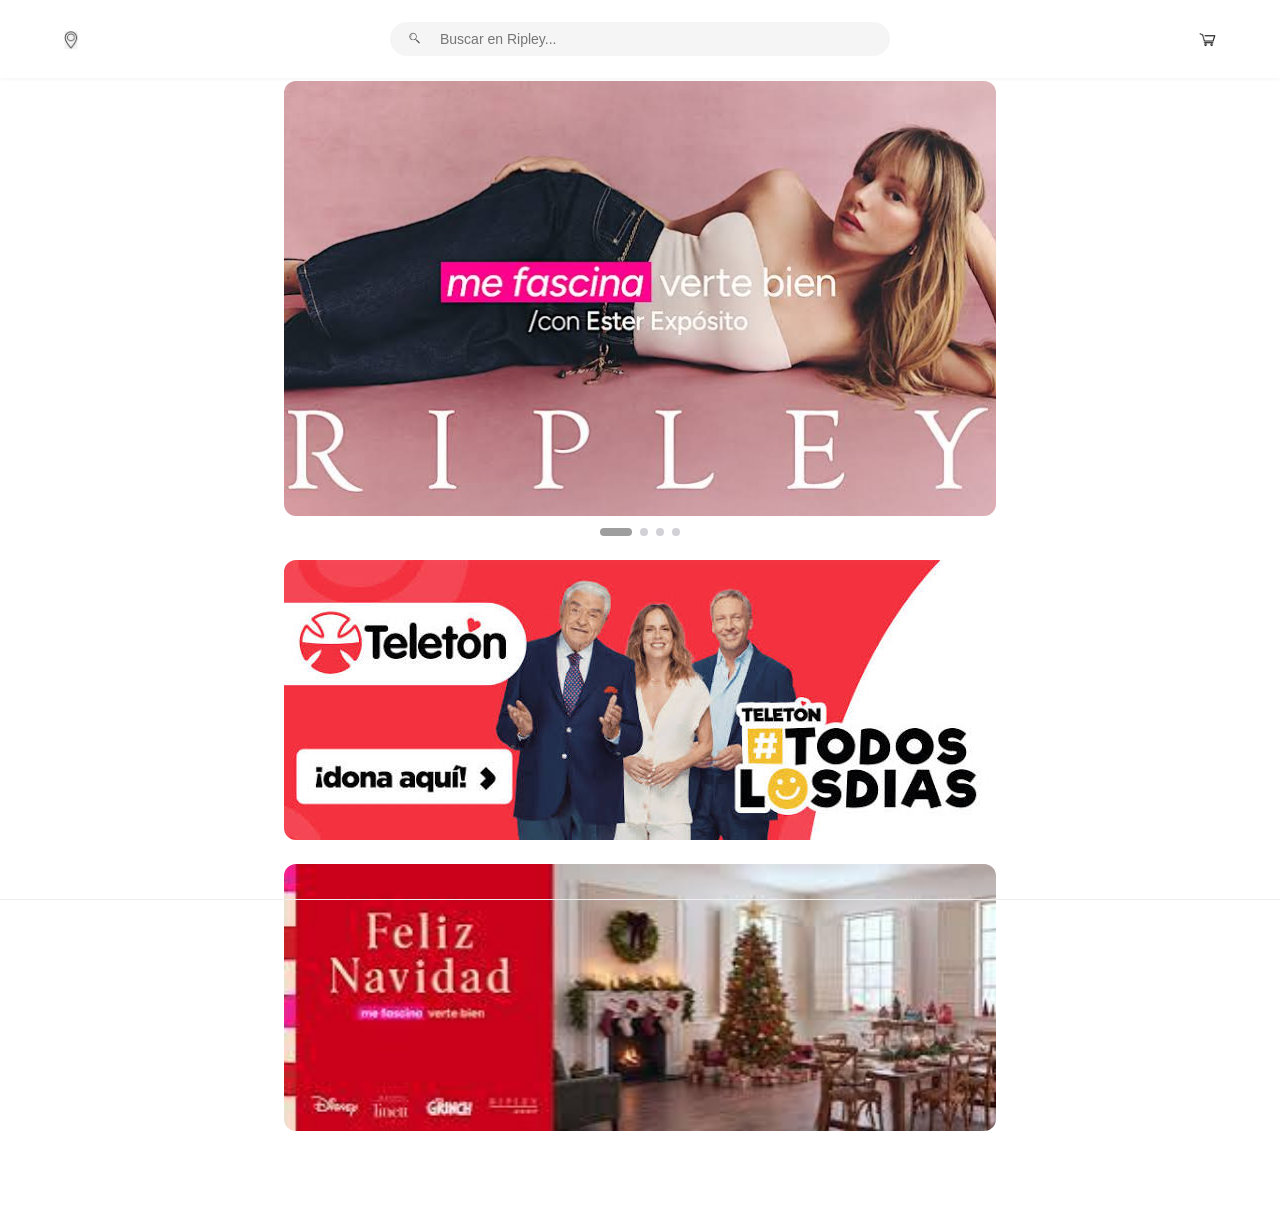
<file: index.html>
<!DOCTYPE html>
<html lang="es">
<head>
    <meta charset="UTF-8">
    <meta name="viewport" content="width=device-width, initial-scale=1.0">
    <link rel="stylesheet" href="static/css/style.css">
    <title>Home - Ripley</title>
</head>
<body>

    <!-- Encabezado superior -->
    <header>
        <nav class="navegacion-superior">
            <!-- Botón / Icono de ubicación -->
            <button type="button" aria-label="Ubicación">
                <img src="static/images/ubicacion ripley.png" alt="Ubicación">
            </button>

            <!-- Barra de búsqueda -->
            <div class="barra-busqueda">
                <img src="static/images/lupa ripley.png" alt="Buscar">
                <input type="search" placeholder="Buscar en Ripley...">
            </div>

            <!-- Carrito de compras -->
            <button type="button" aria-label="Carrito">
                <img src="static/images/carrito ripley.png" alt="Carrito">
            </button>
        </nav>
    </header>

    <!-- Contenido principal -->
    <main>
        <!-- Banner 1: Carrusel principal -->
        <section class="carrusel-principal">
            <img src="static/images/me fasina ripley.jpg" alt="Me fascina verte bien con Ester Expósito">
            <!-- Puntos de navegación del carrusel (4 en total) -->
            <div class="puntos-carrusel">
                <span class="punto activo"></span>
                <span class="punto"></span>
                <span class="punto"></span>
                <span class="punto"></span>
            </div>
        </section>

        <!-- Banner 2: Teletón -->
        <section class="banner-promocional">
            <a href="#">
                <img src="static/images/teleton ripley.jpg" alt="Teletón #TodosLosDias - ¡Dona aquí!">
            </a>
        </section>

        <!-- Banner 3: Navidad -->
        <section class="banner-promocional">
            <a href="#">
                <img src="static/images/feliz navidad ripley.jpg" alt="Feliz Navidad - Me fascina verte bien">
            </a>
        </section>
    </main>

    <!-- Menú de navegación inferior fijo -->
<footer>
    <nav class="navegacion-inferior">
        <ul>
            <li>
                <a href="index.html">
                    <img src="static/images/casa ripley.png" alt="Inicio">
                    <span>Inicio</span>
                </a>
            </li>
            <li>
                <a href="pages/menu.html">
                    <img src="static/images/menu ripley.png" alt="Menu">
                    <span>Menú</span>
                </a>
            </li>
            <li>
                <a href="pages/user.html">
                    <img src="static/images/cuenta ripley.png" alt="Cuenta">
                    <span>Mi Cuenta</span>
                </a>
            </li>
            <li>
                <a href="pages/cupones.html">
                    <img src="static/images/descuento ripley.png" alt="Cupones">
                    <span>Cupones</span>
                </a>
            </li>
        </ul>
    </nav>
</footer>

</body>
</html>
</file>
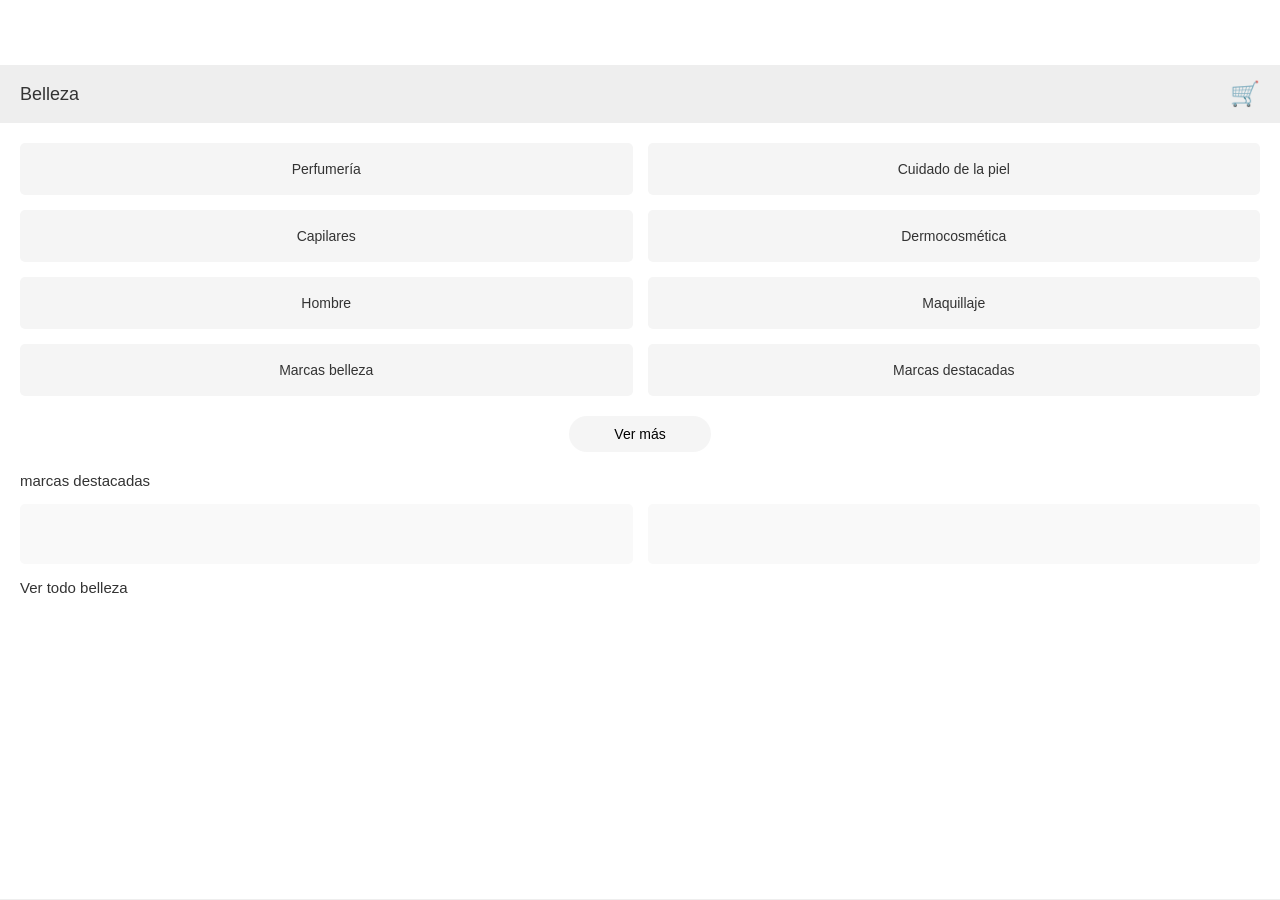
<file: pages/belleza.html>
<!DOCTYPE html>
<html lang="es">

<head>
    <meta charset="UTF-8">
    <link rel="stylesheet" href="/static/css/style.css">
    <title>Belleza</title>
</head>

<body>

    <div class="contenedor">

        <!-- Encabezado corregido -->
        <div class="encabezado">
            <span class="atras">
            </span>
                    <h2>Belleza</h2>
                    <span class="carrito">🛒</span>
        </div>

        <!-- Contenido principal -->
        <div class="contenido">

            <!-- Categorías -->
            <div class="fila">
                <div class="caja-categoria">Perfumería</div>
                <div class="caja-categoria">Cuidado de la piel</div>
            </div>

            <div class="fila">
                <div class="caja-categoria">Capilares</div>
                <div class="caja-categoria">Dermocosmética</div>
            </div>

            <div class="fila">
                <div class="caja-categoria">Hombre</div>
                <div class="caja-categoria">Maquillaje</div>
            </div>

            <div class="fila">
                <div class="caja-categoria">Marcas belleza</div>
                <div class="caja-categoria">Marcas destacadas</div>
            </div>

            <!-- Botón Ver más -->
            <div class="contenedor-boton">
                <button class="btn-ver-mas">Ver más</button>
            </div>

            <!-- Marcas destacadas -->
            <p class="titulo-seccion">marcas destacadas</p>
            <div class="fila">
                <div class="caja-marca"></div>
                <div class="caja-marca"></div>
            </div>

            <!-- Texto inferior -->
            <p class="titulo-seccion">Ver todo belleza</p>

        </div>

        <footer>
        <nav class="navegacion-inferior">
            <ul>
                <li>
                    <a href="/index.html">
                        <img src="/static/images/casa ripley.png" alt="Inicio">
                        <span>Inicio</span>
                    </a>
                </li>
                <li>
                    <a href="menu.html">
                        <img src="/static/images/menu ripley.png" alt="Menu">
                        <span>Menú</span>
                    </a>
                </li>
                <li>
                    <a href="user.html">
                        <img src="/static/images/cuenta ripley.png" alt="Cuenta">
                        <span>Mi Cuenta</span>
                    </a>
                </li>
                <li>
                    <a href="cupones.html">
                        <img src="/static/images/descuento ripley.png" alt="Cupones">
                        <span>Cupones</span>
                    </a>
                </li>
            </ul>
        </nav>
    </footer>

</body>

</html>
</file>
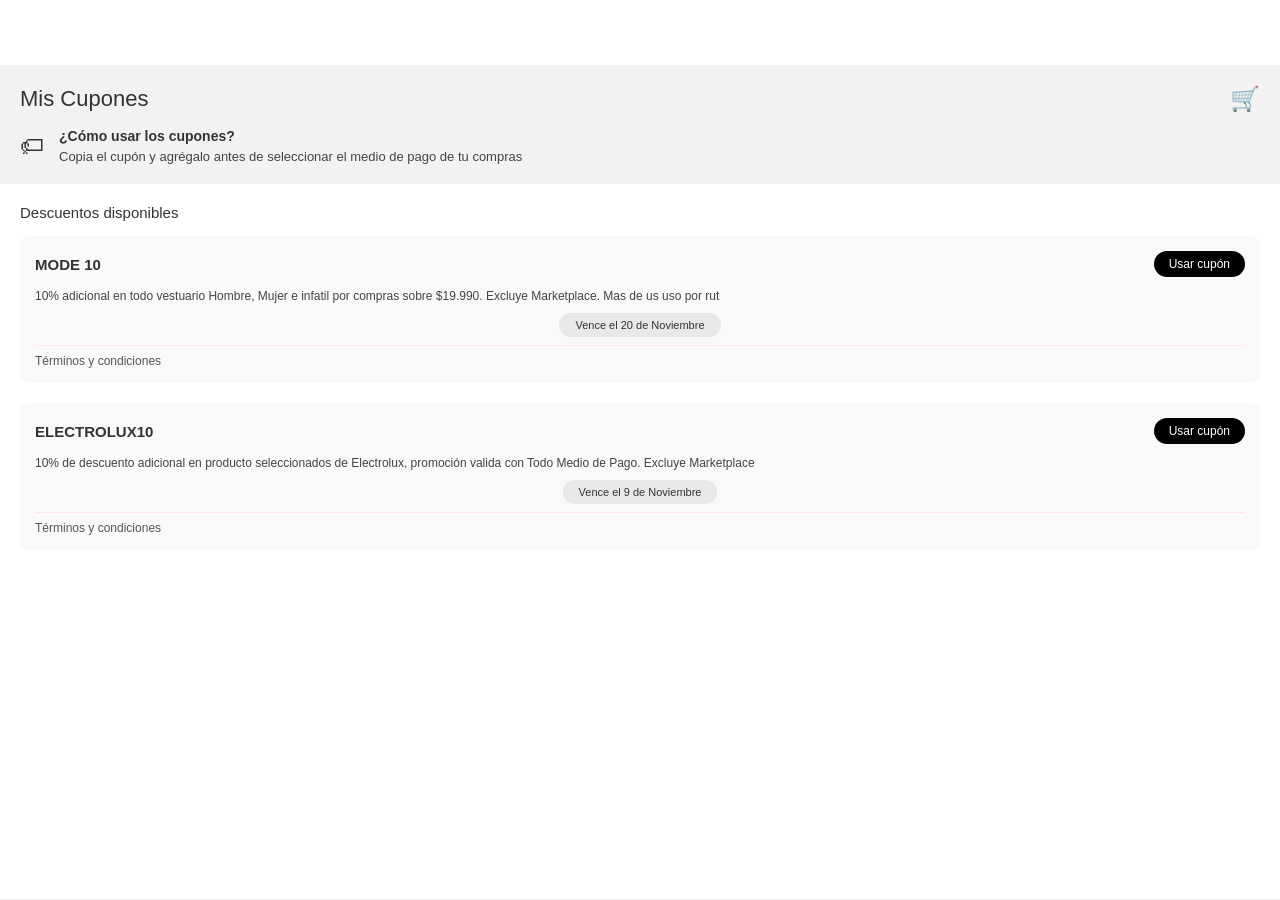
<file: pages/cupones.html>
<!DOCTYPE html>
<html lang="es">

<head>
    <meta charset="UTF-8">
    <link rel="stylesheet" href="/static/css/style.css">
    <title>Mis Cupones</title>
</head>

<body>

    <div class="contenedor">

        <!-- Encabezado y explicación -->
        <div class="caja-encabezado">
            <div class="header-titulo">
                <h2>Mis Cupones</h2>
                <span class="carrito">🛒</span>
            </div>

            <div class="info-cupones">
                <span class="icono-cupon">🏷</span>
                <div class="texto-info">
                    <p class="pregunta">¿Cómo usar los cupones?</p>
                    <p class="explicacion">Copia el cupón y agrégalo antes de seleccionar el medio de pago de tu compras
                    </p>
                </div>
            </div>
        </div>

        <!-- Contenido principal -->
        <div class="contenido">
            <h3 class="titulo-seccion">Descuentos disponibles</h3>

            <!-- Cupon 1 -->
            <div class="tarjeta-cupon">
                <div class="fila-superior">
                    <span class="codigo-cupon">MODE 10</span>
                    <button class="btn-usar">Usar cupón</button>
                </div>
                <p class="descripcion">
                    10% adicional en todo vestuario Hombre, Mujer e infatil por compras sobre $19.990. Excluye
                    Marketplace. Mas de us uso por rut
                </p>
                <div class="contenedor-vencimiento">
                    <span class="vencimiento">Vence el 20 de Noviembre</span>
                </div>
                <hr class="separador-tarjeta">
                <p class="terminos">Términos y condiciones</p>
            </div>

            <!-- Cupon 2 -->
            <div class="tarjeta-cupon">
                <div class="fila-superior">
                    <span class="codigo-cupon">ELECTROLUX10</span>
                    <button class="btn-usar">Usar cupón</button>
                </div>
                <p class="descripcion">
                    10% de descuento adicional en producto seleccionados de Electrolux, promoción valida con Todo Medio
                    de Pago. Excluye Marketplace
                </p>
                <div class="contenedor-vencimiento">
                    <span class="vencimiento">Vence el 9 de Noviembre</span>
                </div>
                <hr class="separador-tarjeta">
                <p class="terminos">Términos y condiciones</p>
            </div>
        </div>

        <!-- Menú inferior de navegación -->
    <footer>
        <nav class="navegacion-inferior">
            <ul>
                <li>
                    <a href="/index.html">
                        <img src="/static/images/casa ripley.png" alt="Inicio">
                        <span>Inicio</span>
                    </a>
                </li>
                <li>
                    <a href="menu.html">
                        <img src="/static/images/menu ripley.png" alt="Menu">
                        <span>Menú</span>
                    </a>
                </li>
                <li>
                    <a href="user.html">
                        <img src="/static/images/cuenta ripley.png" alt="Cuenta">
                        <span>Mi Cuenta</span>
                    </a>
                </li>
                <li>
                    <a href="cupones.html">
                        <img src="/static/images/descuento ripley.png" alt="Cupones">
                        <span>Cupones</span>
                    </a>
                </li>
            </ul>
        </nav>
    </footer>

</body>

</html>
</file>
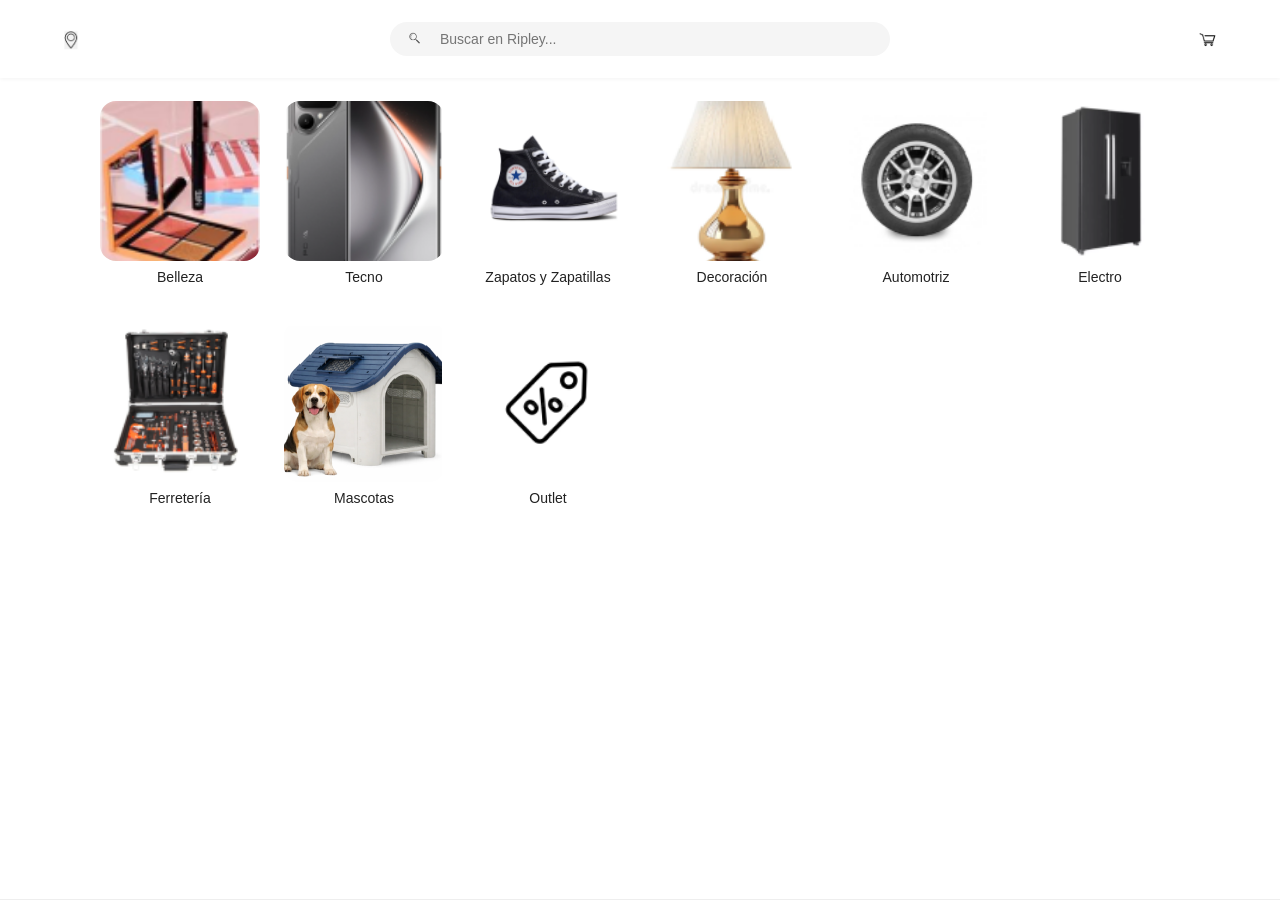
<file: pages/menu.html>
<!DOCTYPE html>
<html lang="es">

<head>
    <meta charset="UTF-8">
    <meta name="viewport" content="width=device-width, initial-scale=1.0">
    <link rel="stylesheet" href="/static/css/style.css">
    <title>Menú de Categorías - Ripley</title>
</head>

<body>
    <!-- Encabezado superior -->
    <header>
        <nav class="navegacion-superior">
            <!-- Botón / Icono de ubicación -->
            <button type="button" aria-label="Ubicación">
                <img src="/static/images/ubicacion ripley.png" alt="Ubicación">
            </button>

            <!-- Barra de búsqueda -->
            <div class="barra-busqueda">
                <img src="/static/images/lupa ripley.png" alt="Buscar">
                <input type="search" placeholder="Buscar en Ripley...">
            </div>

            <!-- Carrito de compras -->
            <button type="button" aria-label="Carrito">
                <img src="/static/images/carrito ripley.png" alt="Carrito">
            </button>
        </nav>
    </header>

    <!-- Contenido principal: Grilla de categorías -->
    <main>
        <section class="contenedor-categorias">
            <!-- TARJETA 1 BELLEZA -->
            <article class="tarjeta-categoria">
                <a href="/static/pages/belleza.html">
                    <img src="/static/images/belleza ripley.png" alt="Belleza">
                    <p>Belleza</p>
                </a>
            </article>

            <!-- TARJETA 2 TECNO -->
            <article class="tarjeta-categoria">
                <a href="#">
                    <img src="/static/images/tecno ripley.png" alt="Tecno">
                    <p>Tecno</p>
                </a>
            </article>

            <!-- TARJETA 3 ZAPATOS Y ZAPATILLAS -->
            <article class="tarjeta-categoria">
                <a href="#">
                    <img src="/static/images/Zapato y zapatillas ripley.png" alt="Zapatos y Zapatillas">
                    <p>Zapatos y Zapatillas</p>
                </a>
            </article>

            <!-- TARJETA 4 DECORACION -->
            <article class="tarjeta-categoria">
                <a href="#">
                    <img src="/static/images/decoracion ripley.png" alt="Decoración">
                    <p>Decoración</p>
                </a>
            </article>

            <!-- TARJETA 5 AUTOMOTRIZ -->
            <article class="tarjeta-categoria">
                <a href="#">
                    <img src="/static/images/automotriz ripley.png" alt="Automotriz">
                    <p>Automotriz</p>
                </a>
            </article>

            <!-- TARJETA 6 ELECTRO -->
            <article class="tarjeta-categoria">
                <a href="#">
                    <img src="/static/images/electro ripley.png" alt="Electro">
                    <p>Electro</p>
                </a>
            </article>

            <!-- TARJETA 7 FERRETERIA -->
            <article class="tarjeta-categoria">
                <a href="#">
                    <img src="/static/images/ferreteria ripley.png" alt="Ferretería">
                    <p>Ferretería</p>
                </a>
            </article>

            <!-- TARJETA 8 MASCOTAS -->
            <article class="tarjeta-categoria">
                <a href="#">
                    <img src="/static/images/mascota ripley.png" alt="Mascotas">
                    <p>Mascotas</p>
                </a>
            </article>

            <!-- TARJETA 9 OUTLET -->
            <article class="tarjeta-categoria">
                <a href="#">
                    <img src="/static/images/outlet ripley.png" alt="Outlet">
                    <p>Outlet</p>
                </a>
            </article>
        </section>
    </main>

    <!-- Menú de navegación inferior -->
    <footer>
        <nav class="navegacion-inferior">
            <ul>
                <li>
                    <a href="/index.html">
                        <img src="/static/images/casa ripley.png" alt="Inicio">
                        <span>Inicio</span>
                    </a>
                </li>
                <li>
                    <a href="/static/pages/menu.html">
                        <img src="/static/images/menu ripley.png" alt="Menu">
                        <span>Menú</span>
                    </a>
                </li>
                <li>
                    <a href="user.html">
                        <img src="/static/images/cuenta ripley.png" alt="Cuenta">
                        <span>Mi Cuenta</span>
                    </a>
                </li>
                <li>
                    <a href="cupones.html">
                        <img src="/static/images/descuento ripley.png" alt="Cupones">
                        <span>Cupones</span>
                    </a>
                </li>
            </ul>
        </nav>
    </footer>
</body>

</html>
</file>
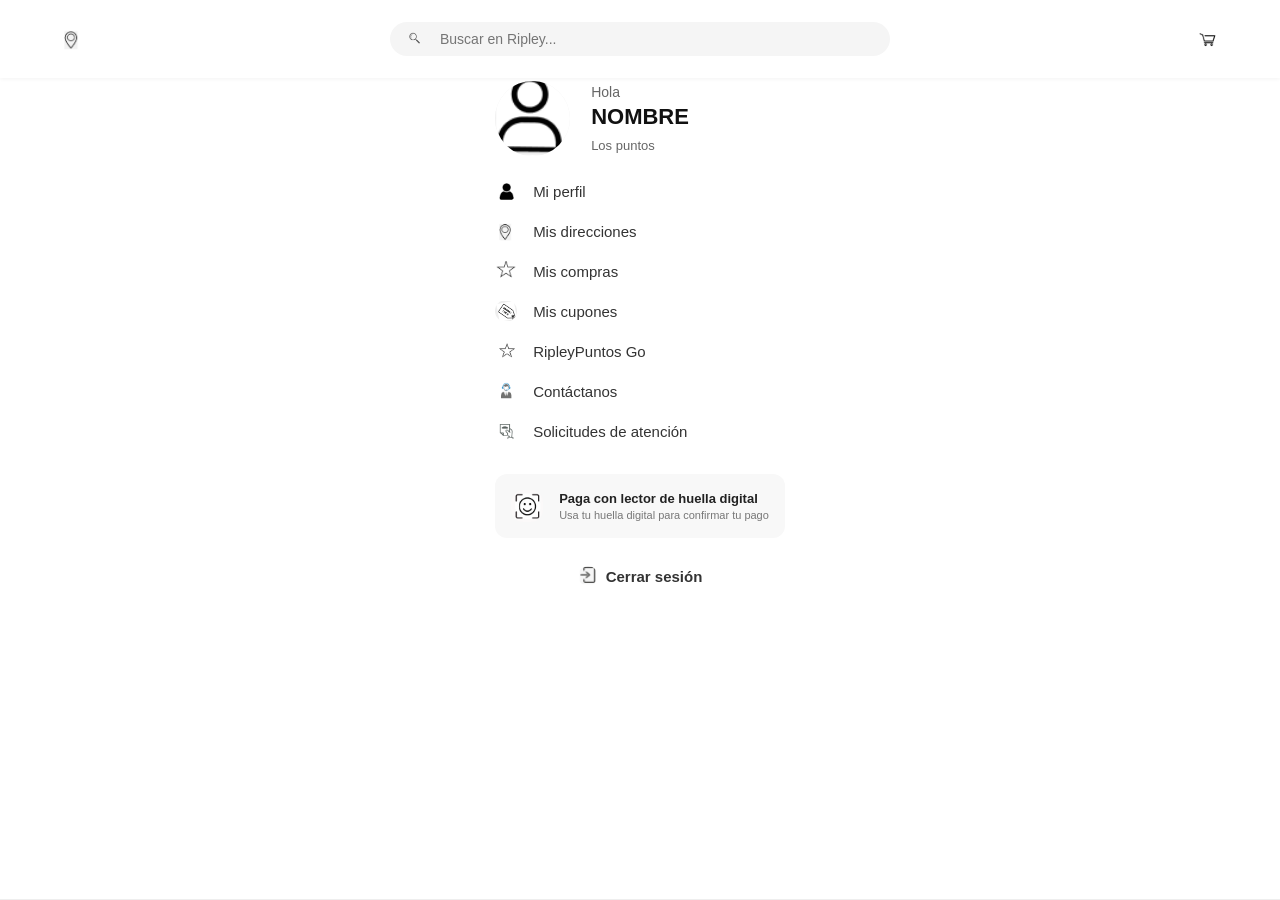
<file: pages/user.html>
<!DOCTYPE html>
<html lang="es">

<head>
    <meta charset="UTF-8">
    <meta name="viewport" content="width=device-width, initial-scale=1.0">
    <link rel="stylesheet" href="/static/css/style.css">
    <title>Mi Cuenta - Ripley</title>
</head>

<body>
    <!-- Encabezado superior -->
    <header>
        <nav class="navegacion-superior">
            <!-- Botón / Icono de ubicación -->
            <button type="button" aria-label="Ubicación">
                <img src="/static/images/ubicacion ripley.png" alt="Ubicación">
            </button>

            <!-- Barra de búsqueda -->
            <div class="barra-busqueda">
                <img src="/static/images/lupa ripley.png" alt="Buscar">
                <input type="search" placeholder="Buscar en Ripley...">
            </div>

            <!-- Carrito de compras -->
            <button type="button" aria-label="Carrito">
                <img src="/static/images/carrito ripley.png" alt="Carrito">
            </button>
        </nav>
    </header>

    <!-- Contenido principal -->
    <main>
        <!-- Sección de datos del usuario -->
        <section class="tarjeta-usuario">
            <div class="imagen-perfil">
                <img src="/static/images/cuenta ripley.png" alt="Foto de perfil">
            </div>
            <p>Hola</p>
            <h1>NOMBRE</h1>
            <p>Los puntos</p>
        </section>

        <!-- Opciones del menú de usuario -->
        <nav class="opciones-usuario">
            <ul>
                <li>
                    <a href="/perfil">
                        <img src="/static/images/personita user ripley.png" alt="Perfil">
                        <span>Mi perfil</span>
                    </a>
                </li>
                <li>
                    <a href="/direcciones">
                        <img src="/static/images/ubicacion ripley.png" alt="Dirreciones">
                        <span>Mis direcciones</span>
                    </a>
                </li>
                <li>
                    <a href="/compras">
                        <img src="/static/images/miscompras ripley.png" alt="Compras">
                        <span>Mis compras</span>
                    </a>
                </li>
                <li>
                    <a href="/cupones">
                        <img src="/static/images/descuento ripley.png" alt="Cupones">
                        <span>Mis cupones</span>
                    </a>
                </li>
                <li>
                    <a href="/puntos">
                        <img src="/static/images/puntos ripley.png" alt="Puntos">
                        <span>RipleyPuntos Go</span>
                    </a>
                </li>
                <li>
                    <a href="/contactanos">
                        <img src="/static/images/conctactanos ripley.png" alt="Contactanos">
                        <span>Contáctanos</span>
                    </a>
                </li>
                <li>
                    <a href="/solicitudes">
                        <img src="/static/images/solicituddeAtencion ripley.png" alt="Solucitudes de atencion">
                        <span>Solicitudes de atención</span>
                    </a>
                </li>
            </ul>
        </nav>

        <!-- Configuración adicional -->
        <section class="opciones-configuracion">
            <div class="opcion-huella">
                <img src="/static/images/paga ripley.png" alt="Dectector de huella">
                <p class="titulo-opcion">Paga con lector de huella digital</p>
                <p class="descripcion-opcion">Usa tu huella digital para confirmar tu pago</p>
            </div> 
            <div class="opcion-cerrar-sesion"> 
                <img src="/static/images/cerrarSesion ripley.png" alt="Cerrar sesion">
                <button type="button">Cerrar sesión</button>
            </div>
        </section>
    </main>

    <!-- Menú de navegación inferior -->
    <footer>
        <nav class="navegacion-inferior">
            <ul>
                <li>
                    <a href="/index.html">
                        <img src="/static/images/casa ripley.png" alt="Inicio">
                        <span>Inicio</span>
                    </a>
                </li>
                <li>
                    <a href="menu.html">
                        <img src="/static/images/menu ripley.png " alt="Menu">
                        <span>Menú</span>
                    </a>
                </li>
                <li>
                    <a href="#">
                        <img src="/static/images/cuenta ripley.png" alt="Cuenta">
                        <span>Mi Cuenta</span>
                    </a>
                </li>
                <li>
                    <a href="cupones.html">
                        <img src="/static/images/descuento ripley.png" alt="Cupones">
                        <span>Cupones</span>
                    </a>
                </li>
            </ul>
        </nav>
    </footer>
</body>

</html>
</file>
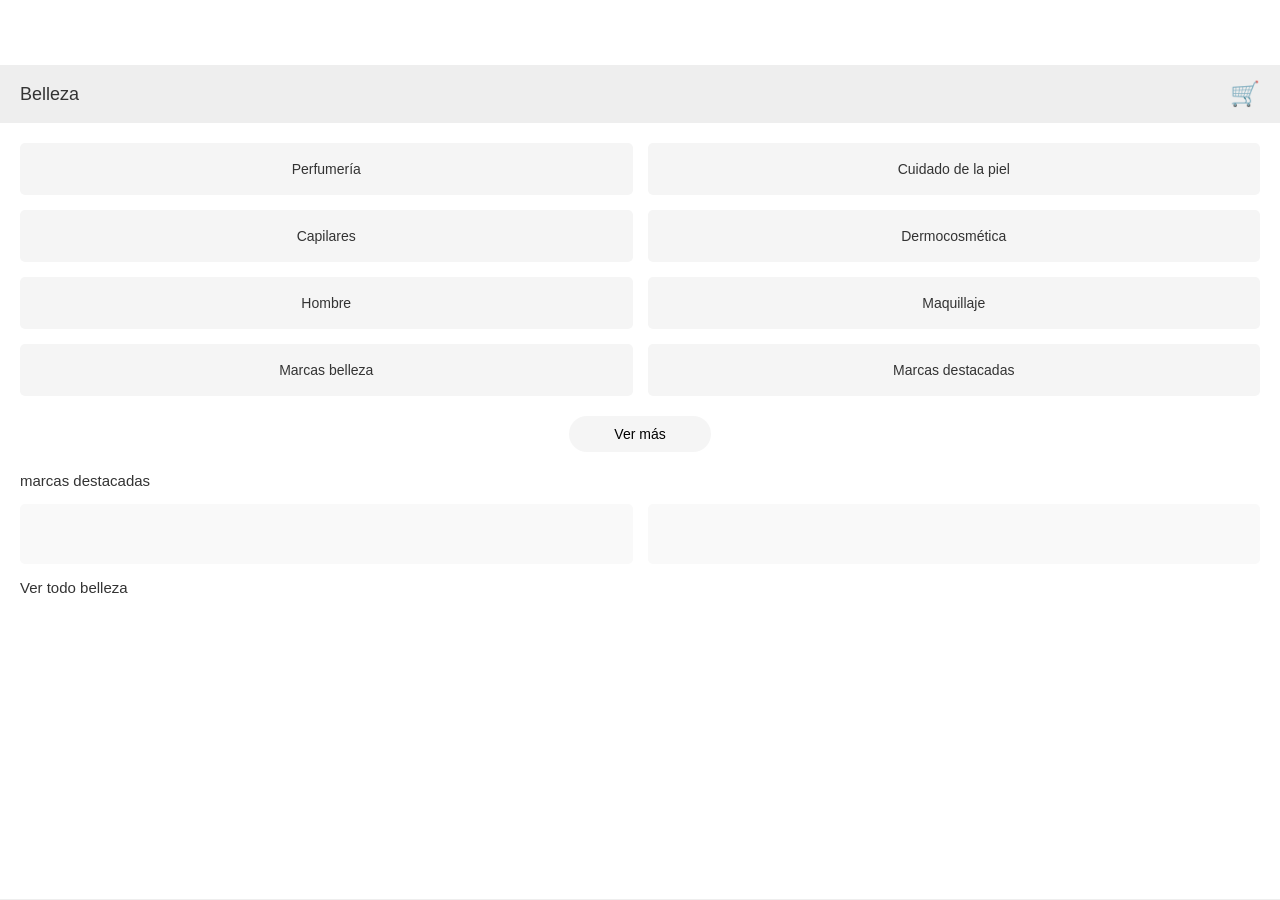
<file: static/pages/belleza.html>
<!DOCTYPE html>
<html lang="es">

<head>
    <meta charset="UTF-8">
    <link rel="stylesheet" href="../css/style.css">
    <title>Belleza</title>
</head>

<body>

    <div class="contenedor">

        <!-- Encabezado corregido -->
        <div class="encabezado">
            <span class="atras">
            </span>
                    <h2>Belleza</h2>
                    <span class="carrito">🛒</span>
        </div>

        <!-- Contenido principal -->
        <div class="contenido">

            <!-- Categorías -->
            <div class="fila">
                <div class="caja-categoria">Perfumería</div>
                <div class="caja-categoria">Cuidado de la piel</div>
            </div>

            <div class="fila">
                <div class="caja-categoria">Capilares</div>
                <div class="caja-categoria">Dermocosmética</div>
            </div>

            <div class="fila">
                <div class="caja-categoria">Hombre</div>
                <div class="caja-categoria">Maquillaje</div>
            </div>

            <div class="fila">
                <div class="caja-categoria">Marcas belleza</div>
                <div class="caja-categoria">Marcas destacadas</div>
            </div>

            <!-- Botón Ver más -->
            <div class="contenedor-boton">
                <button class="btn-ver-mas">Ver más</button>
            </div>

            <!-- Marcas destacadas -->
            <p class="titulo-seccion">marcas destacadas</p>
            <div class="fila">
                <div class="caja-marca"></div>
                <div class="caja-marca"></div>
            </div>

            <!-- Texto inferior -->
            <p class="titulo-seccion">Ver todo belleza</p>

        </div>

        <footer>
        <nav class="navegacion-inferior">
            <ul>
                <li>
                    <a href="/index.html">
                        <img src="/static/images/casa ripley.png" alt="Inicio">
                        <span>Inicio</span>
                    </a>
                </li>
                <li>
                    <a href="/static/pages/menu.html">
                        <img src="/static/images/menu ripley.png" alt="Menu">
                        <span>Menú</span>
                    </a>
                </li>
                <li>
                    <a href="/static/pages/user.html">
                        <img src="/static/images/cuenta ripley.png" alt="Cuenta">
                        <span>Mi Cuenta</span>
                    </a>
                </li>
                <li>
                    <a href="/static/pages/cupones.html">
                        <img src="/static/images/descuento ripley.png" alt="Cupones">
                        <span>Cupones</span>
                    </a>
                </li>
            </ul>
        </nav>
    </footer>

</body>

</html>
</file>
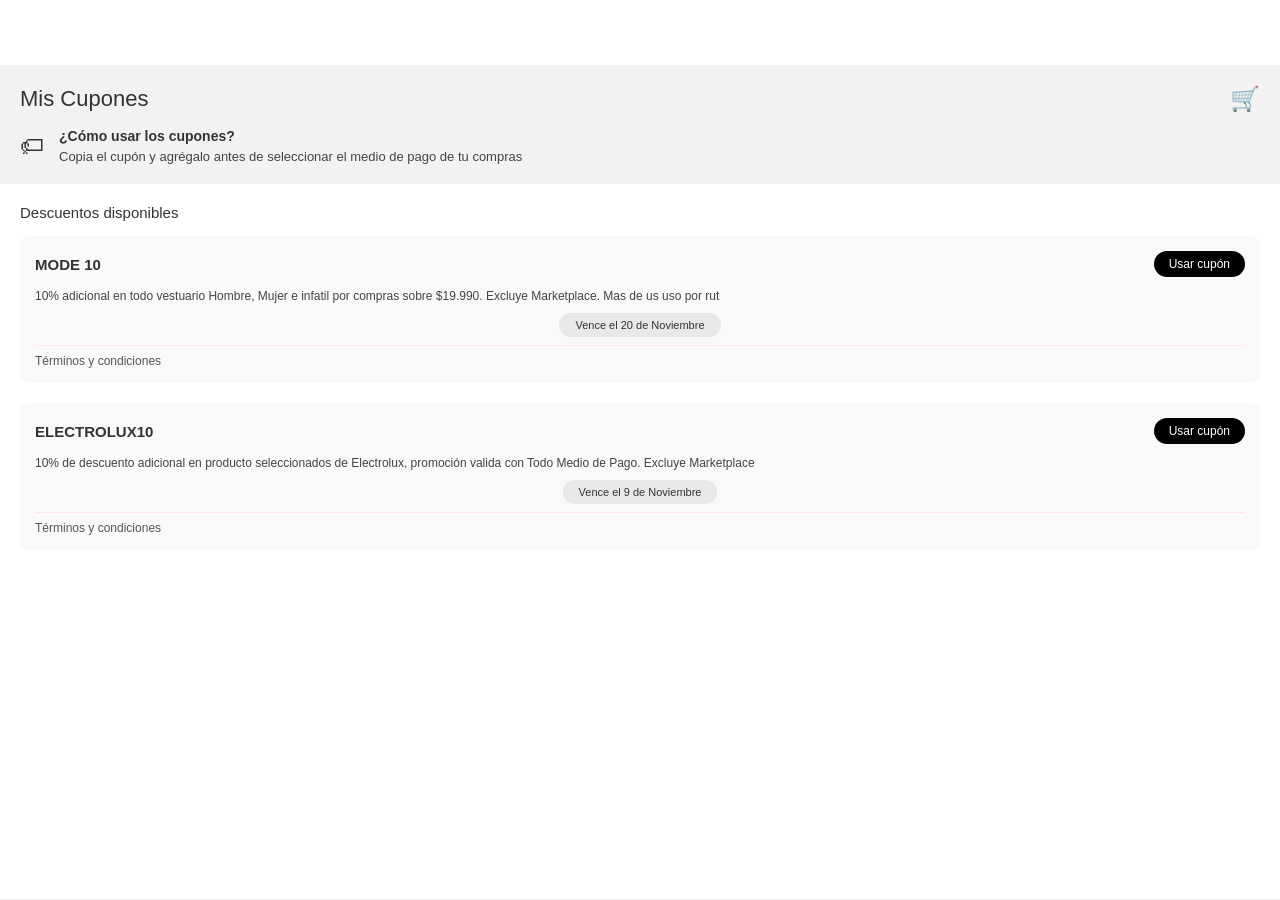
<file: static/pages/cupones.html>
<!DOCTYPE html>
<html lang="es">

<head>
    <meta charset="UTF-8">
    <link rel="stylesheet" href="../css/style.css">
    <title>Mis Cupones</title>
</head>

<body>

    <div class="contenedor">

        <!-- Encabezado y explicación -->
        <div class="caja-encabezado">
            <div class="header-titulo">
                <h2>Mis Cupones</h2>
                <span class="carrito">🛒</span>
            </div>

            <div class="info-cupones">
                <span class="icono-cupon">🏷</span>
                <div class="texto-info">
                    <p class="pregunta">¿Cómo usar los cupones?</p>
                    <p class="explicacion">Copia el cupón y agrégalo antes de seleccionar el medio de pago de tu compras
                    </p>
                </div>
            </div>
        </div>

        <!-- Contenido principal -->
        <div class="contenido">
            <h3 class="titulo-seccion">Descuentos disponibles</h3>

            <!-- Cupon 1 -->
            <div class="tarjeta-cupon">
                <div class="fila-superior">
                    <span class="codigo-cupon">MODE 10</span>
                    <button class="btn-usar">Usar cupón</button>
                </div>
                <p class="descripcion">
                    10% adicional en todo vestuario Hombre, Mujer e infatil por compras sobre $19.990. Excluye
                    Marketplace. Mas de us uso por rut
                </p>
                <div class="contenedor-vencimiento">
                    <span class="vencimiento">Vence el 20 de Noviembre</span>
                </div>
                <hr class="separador-tarjeta">
                <p class="terminos">Términos y condiciones</p>
            </div>

            <!-- Cupon 2 -->
            <div class="tarjeta-cupon">
                <div class="fila-superior">
                    <span class="codigo-cupon">ELECTROLUX10</span>
                    <button class="btn-usar">Usar cupón</button>
                </div>
                <p class="descripcion">
                    10% de descuento adicional en producto seleccionados de Electrolux, promoción valida con Todo Medio
                    de Pago. Excluye Marketplace
                </p>
                <div class="contenedor-vencimiento">
                    <span class="vencimiento">Vence el 9 de Noviembre</span>
                </div>
                <hr class="separador-tarjeta">
                <p class="terminos">Términos y condiciones</p>
            </div>
        </div>

        <!-- Menú inferior de navegación -->
    <footer>
        <nav class="navegacion-inferior">
            <ul>
                <li>
                    <a href="/index.html">
                        <img src="/static/images/casa ripley.png" alt="Inicio">
                        <span>Inicio</span>
                    </a>
                </li>
                <li>
                    <a href="/static/pages/menu.html">
                        <img src="/static/images/menu ripley.png" alt="Menu">
                        <span>Menú</span>
                    </a>
                </li>
                <li>
                    <a href="/static/pages/user.html">
                        <img src="/static/images/cuenta ripley.png" alt="Cuenta">
                        <span>Mi Cuenta</span>
                    </a>
                </li>
                <li>
                    <a href="/static/pages/cupones.html">
                        <img src="/static/images/descuento ripley.png" alt="Cupones">
                        <span>Cupones</span>
                    </a>
                </li>
            </ul>
        </nav>
    </footer>

</body>

</html>
</file>
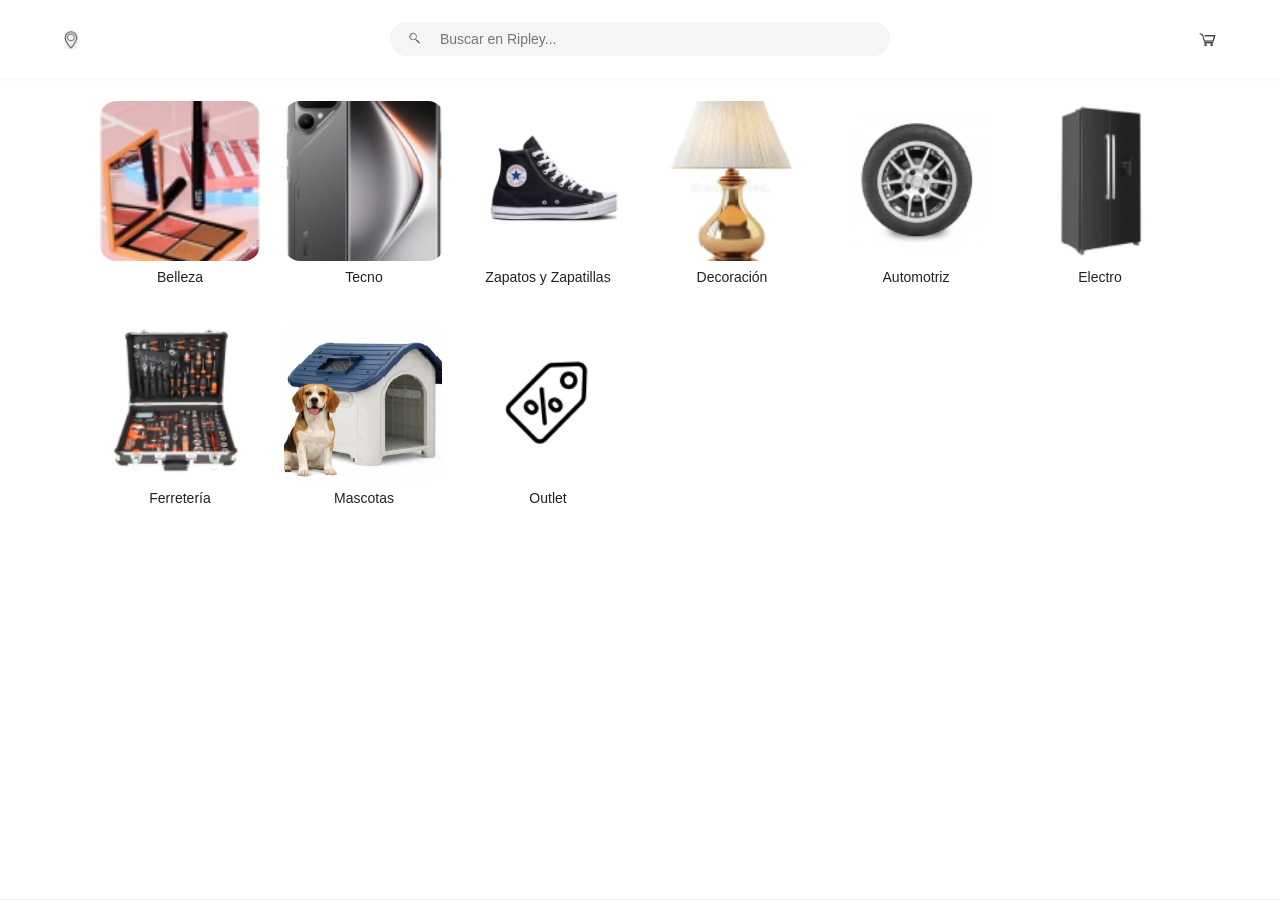
<file: static/pages/menu.html>
<!DOCTYPE html>
<html lang="es">

<head>
    <meta charset="UTF-8">
    <meta name="viewport" content="width=device-width, initial-scale=1.0">
    <link rel="stylesheet" href="../css/style.css">
    <title>Menú de Categorías - Ripley</title>
</head>

<body>
    <!-- Encabezado superior -->
    <header>
        <nav class="navegacion-superior">
            <!-- Botón / Icono de ubicación -->
            <button type="button" aria-label="Ubicación">
                <img src="/static/images/ubicacion ripley.png" alt="Ubicación">
            </button>

            <!-- Barra de búsqueda -->
            <div class="barra-busqueda">
                <img src="/static/images/lupa ripley.png" alt="Buscar">
                <input type="search" placeholder="Buscar en Ripley...">
            </div>

            <!-- Carrito de compras -->
            <button type="button" aria-label="Carrito">
                <img src="/static/images/carrito ripley.png" alt="Carrito">
            </button>
        </nav>
    </header>

    <!-- Contenido principal: Grilla de categorías -->
    <main>
        <section class="contenedor-categorias">
            <!-- TARJETA 1 BELLEZA -->
            <article class="tarjeta-categoria">
                <a href="/static/pages/belleza.html">
                    <img src="/static/images/belleza ripley.png" alt="Belleza">
                    <p>Belleza</p>
                </a>
            </article>

            <!-- TARJETA 2 TECNO -->
            <article class="tarjeta-categoria">
                <a href="#">
                    <img src="/static/images/tecno ripley.png" alt="Tecno">
                    <p>Tecno</p>
                </a>
            </article>

            <!-- TARJETA 3 ZAPATOS Y ZAPATILLAS -->
            <article class="tarjeta-categoria">
                <a href="#">
                    <img src="/static/images/Zapato y zapatillas ripley.png" alt="Zapatos y Zapatillas">
                    <p>Zapatos y Zapatillas</p>
                </a>
            </article>

            <!-- TARJETA 4 DECORACION -->
            <article class="tarjeta-categoria">
                <a href="#">
                    <img src="/static/images/decoracion ripley.png" alt="Decoración">
                    <p>Decoración</p>
                </a>
            </article>

            <!-- TARJETA 5 AUTOMOTRIZ -->
            <article class="tarjeta-categoria">
                <a href="#">
                    <img src="/static/images/automotriz ripley.png" alt="Automotriz">
                    <p>Automotriz</p>
                </a>
            </article>

            <!-- TARJETA 6 ELECTRO -->
            <article class="tarjeta-categoria">
                <a href="#">
                    <img src="/static/images/electro ripley.png" alt="Electro">
                    <p>Electro</p>
                </a>
            </article>

            <!-- TARJETA 7 FERRETERIA -->
            <article class="tarjeta-categoria">
                <a href="#">
                    <img src="/static/images/ferreteria ripley.png" alt="Ferretería">
                    <p>Ferretería</p>
                </a>
            </article>

            <!-- TARJETA 8 MASCOTAS -->
            <article class="tarjeta-categoria">
                <a href="#">
                    <img src="/static/images/mascota ripley.png" alt="Mascotas">
                    <p>Mascotas</p>
                </a>
            </article>

            <!-- TARJETA 9 OUTLET -->
            <article class="tarjeta-categoria">
                <a href="#">
                    <img src="/static/images/outlet ripley.png" alt="Outlet">
                    <p>Outlet</p>
                </a>
            </article>
        </section>
    </main>

    <!-- Menú de navegación inferior -->
    <footer>
        <nav class="navegacion-inferior">
            <ul>
                <li>
                    <a href="/index.html">
                        <img src="/static/images/casa ripley.png" alt="Inicio">
                        <span>Inicio</span>
                    </a>
                </li>
                <li>
                    <a href="/static/pages/menu.html">
                        <img src="/static/images/menu ripley.png" alt="Menu">
                        <span>Menú</span>
                    </a>
                </li>
                <li>
                    <a href="/static/pages/user.html">
                        <img src="/static/images/cuenta ripley.png" alt="Cuenta">
                        <span>Mi Cuenta</span>
                    </a>
                </li>
                <li>
                    <a href="/static/pages/cupones.html">
                        <img src="/static/images/descuento ripley.png" alt="Cupones">
                        <span>Cupones</span>
                    </a>
                </li>
            </ul>
        </nav>
    </footer>
</body>

</html>
</file>
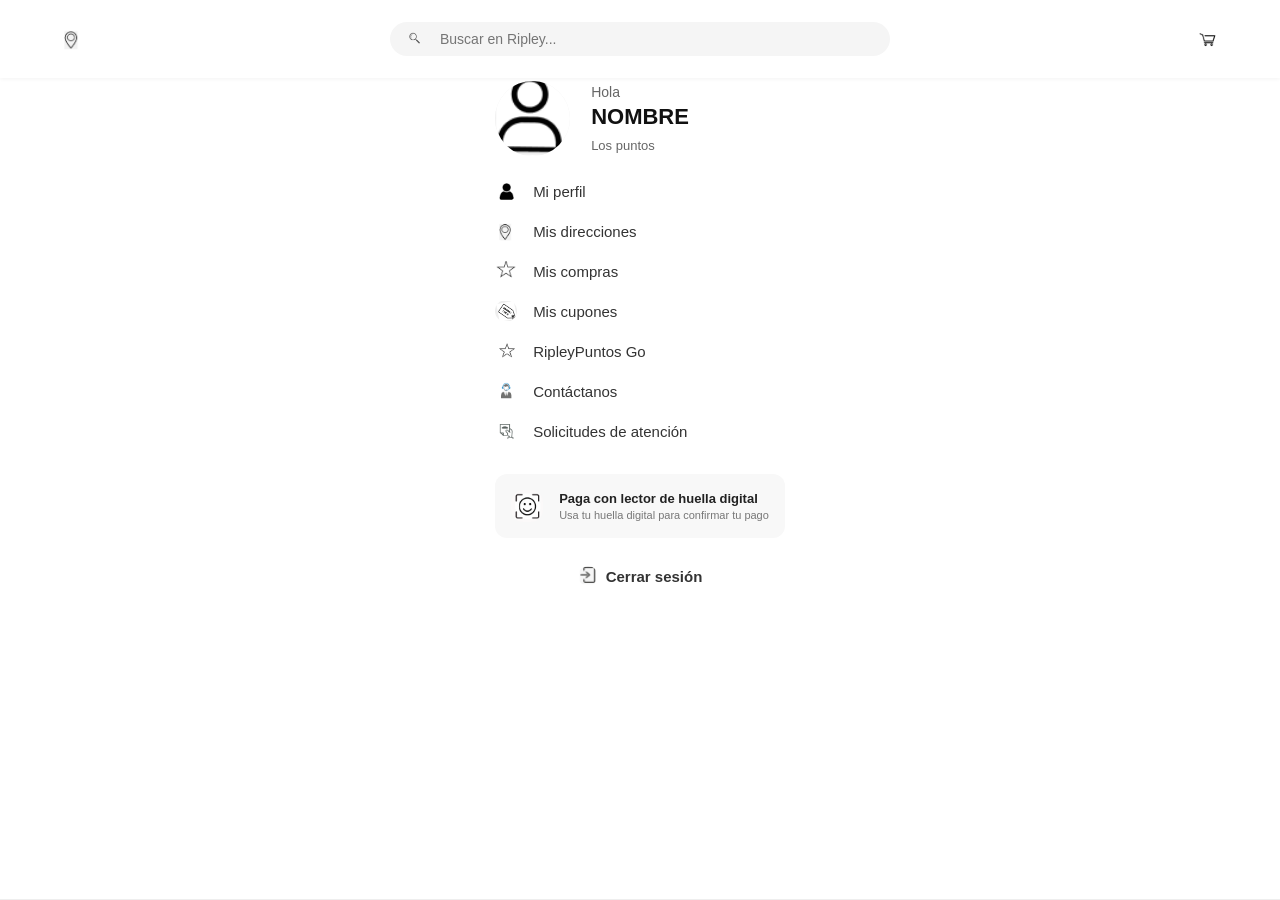
<file: static/pages/user.html>
<!DOCTYPE html>
<html lang="es">

<head>
    <meta charset="UTF-8">
    <meta name="viewport" content="width=device-width, initial-scale=1.0">
    <link rel="stylesheet" href="../css/style.css">
    <title>Mi Cuenta - Ripley</title>
</head>

<body>
    <!-- Encabezado superior -->
    <header>
        <nav class="navegacion-superior">
            <!-- Botón / Icono de ubicación -->
            <button type="button" aria-label="Ubicación">
                <img src="/static/images/ubicacion ripley.png" alt="Ubicación">
            </button>

            <!-- Barra de búsqueda -->
            <div class="barra-busqueda">
                <img src="/static/images/lupa ripley.png" alt="Buscar">
                <input type="search" placeholder="Buscar en Ripley...">
            </div>

            <!-- Carrito de compras -->
            <button type="button" aria-label="Carrito">
                <img src="/static/images/carrito ripley.png" alt="Carrito">
            </button>
        </nav>
    </header>

    <!-- Contenido principal -->
    <main>
        <!-- Sección de datos del usuario -->
        <section class="tarjeta-usuario">
            <div class="imagen-perfil">
                <img src="/static/images/cuenta ripley.png" alt="Foto de perfil">
            </div>
            <p>Hola</p>
            <h1>NOMBRE</h1>
            <p>Los puntos</p>
        </section>

        <!-- Opciones del menú de usuario -->
        <nav class="opciones-usuario">
            <ul>
                <li>
                    <a href="/perfil">
                        <img src="/static/images/personita user ripley.png" alt="Perfil">
                        <span>Mi perfil</span>
                    </a>
                </li>
                <li>
                    <a href="/direcciones">
                        <img src="/static/images/ubicacion ripley.png" alt="Dirreciones">
                        <span>Mis direcciones</span>
                    </a>
                </li>
                <li>
                    <a href="/compras">
                        <img src="/static/images/miscompras ripley.png" alt="Compras">
                        <span>Mis compras</span>
                    </a>
                </li>
                <li>
                    <a href="/cupones">
                        <img src="/static/images/descuento ripley.png" alt="Cupones">
                        <span>Mis cupones</span>
                    </a>
                </li>
                <li>
                    <a href="/puntos">
                        <img src="/static/images/puntos ripley.png" alt="Puntos">
                        <span>RipleyPuntos Go</span>
                    </a>
                </li>
                <li>
                    <a href="/contactanos">
                        <img src="/static/images/conctactanos ripley.png" alt="Contactanos">
                        <span>Contáctanos</span>
                    </a>
                </li>
                <li>
                    <a href="/solicitudes">
                        <img src="/static/images/solicituddeAtencion ripley.png" alt="Solucitudes de atencion">
                        <span>Solicitudes de atención</span>
                    </a>
                </li>
            </ul>
        </nav>

        <!-- Configuración adicional -->
        <section class="opciones-configuracion">
            <div class="opcion-huella">
                <img src="/static/images/paga ripley.png" alt="Dectector de huella">
                <p class="titulo-opcion">Paga con lector de huella digital</p>
                <p class="descripcion-opcion">Usa tu huella digital para confirmar tu pago</p>
            </div> 
            <div class="opcion-cerrar-sesion"> 
                <img src="/static/images/cerrarSesion ripley.png" alt="Cerrar sesion">
                <button type="button">Cerrar sesión</button>
            </div>
        </section>
    </main>

    <!-- Menú de navegación inferior -->
    <footer>
        <nav class="navegacion-inferior">
            <ul>
                <li>
                    <a href="/index.html">
                        <img src="/static/images/casa ripley.png" alt="Inicio">
                        <span>Inicio</span>
                    </a>
                </li>
                <li>
                    <a href="/static/pages/menu.html">
                        <img src="/static/images/menu ripley.png " alt="Menu">
                        <span>Menú</span>
                    </a>
                </li>
                <li>
                    <a href="#">
                        <img src="/static/images/cuenta ripley.png" alt="Cuenta">
                        <span>Mi Cuenta</span>
                    </a>
                </li>
                <li>
                    <a href="/static/pages/cupones.html">
                        <img src="/static/images/descuento ripley.png" alt="Cupones">
                        <span>Cupones</span>
                    </a>
                </li>
            </ul>
        </nav>
    </footer>
</body>

</html>
</file>
<file: static/css/style.css>
* {
    padding: 0;
    margin: 0;
    box-sizing: border-box;
    font-family: Arial, Helvetica, sans-serif;
}

/*Home*/
:root {
    --primary-color: #7b2cbf;
    --bg-gray: #f4f4f6;
    --text-color: #333;
    --border-radius: 12px;
}

body {
    font-family: -apple-system, BlinkMacSystemFont, "Segoe UI", Roboto, Helvetica, Arial, sans-serif;
    background-color: #ffffff;
    color: var(--text-color);
    padding-top: 70px;
    padding-bottom: 70px;
}


header {
    position: fixed;
    top: 0;
    left: 0;
    width: 100%;
    background-color: #ffffff;
    box-shadow: 0 2px 10px rgba(0, 0, 0, 0.05);
    z-index: 1000;
}

.navegacion-superior {
    display: flex;
    align-items: center;
    justify-content: space-between;
    gap: 12px;
    max-width: 1200px;
    margin: 0 auto;
    padding: 10px 16px;
}

.navegacion-superior button {
    background: none;
    border: none;
    cursor: pointer;
    display: flex;
    align-items: center;
    justify-content: center;
    padding: 6px;
}

.barra-busqueda {
    flex: 1;
    display: flex;
    align-items: center;
    background-color: var(--bg-gray);
    border-radius: 20px;
    padding: 8px 16px;
}

.barra-busqueda input {
    border: none;
    background: transparent;
    width: 100%;
    margin-left: 8px;
    outline: none;
    font-size: 14px;
}


main {
    max-width: 1200px;
    margin: 0 auto;
    padding: 16px;
    display: flex;
    flex-direction: column;
    gap: 20px;
}

main img {
    width: 100%;
    height: auto;
    display: block;
    border-radius: var(--border-radius);
    object-fit: cover;
}

/* Puntos de control del carrusel */
.carrusel-principal {
    position: relative;
    width: 100%;
}

.puntos-carrusel {
    display: flex;
    justify-content: center;
    align-items: center;
    gap: 8px;
    margin-top: 12px;
}

.punto {
    width: 8px;
    height: 8px;
    border-radius: 50%;
    background-color: #d1d1d6;
    transition: all 0.3s ease;
}

.punto.activo {
    width: 32px;
    border-radius: 4px;
    background-color: #9e9e9e;
}

.banner-promocional a {
    display: block;
    text-decoration: none;
}


footer {
    position: fixed;
    bottom: 0;
    left: 0;
    width: 100%;
    background-color: #ffffff;
    border-top: 1px solid #e5e5ea;
    z-index: 1000;
}

.navegacion-inferior ul {
    display: flex;
    justify-content: space-around;
    align-items: center;
    list-style: none;
    max-width: 1200px;
    margin: 0 auto;
    padding: 8px 0;
}

.navegacion-inferior li {
    flex: 1;
    text-align: center;
}

.navegacion-inferior a {
    display: flex;
    flex-direction: column;
    align-items: center;
    text-decoration: none;
    color: #666;
    font-size: 11px;
    gap: 4px;
}

.navegacion-inferior a:hover {
    color: var(--primary-color);
}

/* =========================================
   REGLAS RESPONSIVAS (Tablets y Escritorio)
   ========================================= */
@media (min-width: 768px) {
    body {
        padding-bottom: 20px;
    }

    footer {
        position: static;
        border-top: none;
        background-color: transparent;
    }

    .navegacion-inferior {
        display: none;
    }

    .barra-busqueda {
        max-width: 600px;
        margin: 0 auto;
    }
}

@media (min-width: 1024px) {
    main {
        padding: 24px;
        gap: 32px;
    }

    .carrusel-principal img {
        max-height: 450px;
    }
}


/*Menu*/

:root {
    --primary-color: #7b2cbf;
    --bg-gray: #f4f4f6;
    --text-color: #333333;
    --border-radius-card: 16px;
    --header-height: 65px;
    --footer-height: 60px;
}

body {
    font-family: -apple-system, BlinkMacSystemFont, "Segoe UI", Roboto, Helvetica, Arial, sans-serif;
    background-color: #ffffff;
    color: var(--text-color);
    padding-top: var(--header-height);
    padding-bottom: var(--footer-height);
}

/* =========================================
   HEADER & NAVEGACIÓN SUPERIOR
   ========================================= */
header {
    position: fixed;
    top: 0;
    left: 0;
    width: 100%;
    background-color: #ffffff;
    box-shadow: 0 1px 4px rgba(0, 0, 0, 0.05);
    z-index: 1000;
}

.navegacion-superior {
    display: flex;
    align-items: center;
    justify-content: space-between;
    gap: 12px;
    max-width: 1200px;
    margin: 0 auto;
    padding: 10px 16px;
}

.navegacion-superior button {
    background: none;
    border: none;
    cursor: pointer;
    display: flex;
    align-items: center;
    justify-content: center;
    padding: 4px;
}

.navegacion-superior button img {
    width: 24px;
    height: 24px;
}

.barra-busqueda {
    flex: 1;
    display: flex;
    align-items: center;
    background-color: var(--bg-gray);
    border-radius: 20px;
    padding: 8px 14px;
}

.barra-busqueda img {
    width: 18px;
    height: 18px;
    opacity: 0.6;
}

.barra-busqueda input {
    border: none;
    background: transparent;
    width: 100%;
    margin-left: 8px;
    outline: none;
    font-size: 14px;
    color: var(--text-color);
}

/* =========================================
   GRILLA DE CATEGORÍAS (GRID SYSTEM)
   ========================================= */
main {
    max-width: 1200px;
    margin: 0 auto;
    padding: 20px 16px;
}

.contenedor-categorias {
    display: grid;
    /* Configuración responsive: 3 columnas móviles y ajuste automático en pantallas grandes */
    grid-template-columns: repeat(3, 1fr);
    gap: 20px 16px;
    justify-items: center;
}

.tarjeta-categoria {
    width: 100%;
    max-width: 120px;
}

.tarjeta-categoria a {
    display: flex;
    flex-direction: column;
    align-items: center;
    text-decoration: none;
    color: var(--text-color);
    text-align: center;
    gap: 8px;
}

.tarjeta-categoria img {
    width: 100%;
    aspect-ratio: 1 / 1;
    object-fit: cover;
    border-radius: var(--border-radius-card);
    transition: transform 0.2s ease, box-shadow 0.2s ease;
}

.tarjeta-categoria a:hover img {
    transform: translateY(-4px);
}

.tarjeta-categoria p {
    font-size: 13px;
    font-weight: 500;
    line-height: 1.2;
    color: #222222;
}

/* =========================================
   FOOTER & NAVEGACIÓN INFERIOR (Móvil)
   ========================================= */
footer {
    position: fixed;
    bottom: 0;
    left: 0;
    width: 100%;
    background-color: #ffffff;
    border-top: 1px solid #e0e0e0;
    z-index: 1000;
}

.navegacion-inferior ul {
    display: flex;
    justify-content: space-around;
    align-items: center;
    list-style: none;
    max-width: 1200px;
    margin: 0 auto;
    padding: 6px 0;
}

.navegacion-inferior li {
    flex: 1;
}

.navegacion-inferior a {
    display: flex;
    flex-direction: column;
    align-items: center;
    text-decoration: none;
    color: #666666;
    font-size: 11px;
    gap: 2px;
}

.navegacion-inferior img {
    width: 22px;
    height: 22px;
}

.navegacion-inferior a:hover {
    color: var(--primary-color);
}

/* =========================================
   RESPONSIVIDAD & ADAPTACIÓN A PANTALLAS
   ========================================= */

/* Tablets (pantallas mayores a 600px) */
@media (min-width: 600px) {
    .contenedor-categorias {
        grid-template-columns: repeat(4, 1fr);
        gap: 28px 20px;
    }

    .tarjeta-categoria {
        max-width: 140px;
    }

    .tarjeta-categoria p {
        font-size: 14px;
    }
}

/* Computadoras y Pantallas Grandes (mayores a 900px) */
@media (min-width: 900px) {
    body {
        padding-bottom: 20px;
    }

    /* Ocultar barra inferior en escritorio */
    footer {
        position: static;
        border-top: none;
    }

    .navegacion-inferior {
        display: none;
    }

    .contenedor-categorias {
        grid-template-columns: repeat(6, 1fr);
        gap: 36px 24px;
        padding: 20px 0;
    }

    .tarjeta-categoria {
        max-width: 160px;
    }

    .barra-busqueda {
        max-width: 500px;
        margin: 0 auto;
    }
}


/*user cuenta*/
body {
    background-color: #ffffff;
    color: #333333;
    display: flex;
    flex-direction: column;
    min-height: 100vh;
    padding-bottom: 70px;
    /* Espacio para la barra de navegación inferior fija */
}

/* ----------------------------------
   Encabezado superior
---------------------------------- */
header {
    padding: 12px 16px;
    background-color: #ffffff;
}

.navegacion-superior {
    display: flex;
    align-items: center;
    gap: 12px;
}

.navegacion-superior button {
    background: none;
    border: none;
    cursor: pointer;
    display: flex;
    align-items: center;
    justify-content: center;
    padding: 4px;
}

.navegacion-superior button img {
    width: 24px;
    height: 24px;
    object-fit: contain;
}

/* Barra de búsqueda con bordes redondeados */
.barra-busqueda {
    flex: 1;
    display: flex;
    align-items: center;
    background-color: #f5f5f5;
    border-radius: 20px;
    padding: 8px 16px;
    gap: 8px;
}

.barra-busqueda img {
    width: 18px;
    height: 18px;
    opacity: 0.6;
}

.barra-busqueda input {
    border: none;
    background: transparent;
    width: 100%;
    outline: none;
    font-size: 14px;
}

/* ----------------------------------
   Contenido principal
---------------------------------- */
main {
    padding: 16px;
    display: flex;
    flex-direction: column;
    gap: 24px;
}

/* Tarjeta de información del usuario */
.tarjeta-usuario {
    display: grid;
    grid-template-columns: 80px 1fr;
    grid-template-rows: auto auto auto;
    column-gap: 16px;
    align-items: center;
}

.imagen-perfil {
    grid-row: 1 / span 3;
    width: 75px;
    height: 75px;
    border-radius: 50%;
    overflow: hidden;
    background-color: #f0f0f0;
}

.imagen-perfil img {
    width: 100%;
    height: 100%;
    object-fit: cover;
}

.tarjeta-usuario p:first-of-type {
    font-size: 14px;
    color: #666666;
    margin-bottom: -2px;
}

.tarjeta-usuario h1 {
    font-size: 22px;
    font-weight: 700;
    color: #111111;
}

.tarjeta-usuario p:last-of-type {
    font-size: 13px;
    color: #666666;
    margin-top: 2px;
}

/* Lista de opciones del menú */
.opciones-usuario ul {
    list-style: none;
    display: flex;
    flex-direction: column;
    gap: 18px;
}

.opciones-usuario a {
    display: flex;
    align-items: center;
    gap: 16px;
    text-decoration: none;
    color: #333333;
    font-size: 15px;
    font-weight: 500;
}

.opciones-usuario img {
    width: 22px;
    height: 22px;
    object-fit: contain;
}

/* Sección de configuración (Tarjeta gris y Cerrar sesión) */
.opciones-configuracion {
    display: flex;
    flex-direction: column;
    gap: 20px;
    margin-top: 8px;
}

.opcion-huella {
    background-color: #f8f8f8;
    border-radius: 12px;
    padding: 16px;
    display: grid;
    grid-template-columns: 36px 1fr;
    column-gap: 12px;
    align-items: center;
}

.opcion-huella img {
    grid-row: 1 / span 2;
    width: 32px;
    height: 32px;
    object-fit: contain;
}

.titulo-opcion {
    font-size: 13px;
    font-weight: 600;
    color: #222222;
}

.descripcion-opcion {
    font-size: 11px;
    color: #777777;
    margin-top: 2px;
}

.opcion-cerrar-sesion {
    display: flex;
    align-items: center;
    justify-content: center;
    gap: 8px;
    margin-top: 8px;
}

.opcion-cerrar-sesion img {
    width: 20px;
    height: 20px;
    object-fit: contain;
}

.opcion-cerrar-sesion button {
    background: none;
    border: none;
    font-size: 15px;
    font-weight: 600;
    color: #333333;
    cursor: pointer;
}

/* ----------------------------------
   Navegación inferior fija
---------------------------------- */
footer {
    position: fixed;
    bottom: 0;
    left: 0;
    width: 100%;
    background-color: #ffffff;
    border-top: 1px solid #eeeeee;
    z-index: 100;
}

.navegacion-inferior ul {
    display: flex;
    justify-content: space-around;
    list-style: none;
    padding: 6px 0;
}

.navegacion-inferior li {
    flex: 1;
}

.navegacion-inferior a {
    display: flex;
    flex-direction: column;
    align-items: center;
    justify-content: center;
    text-decoration: none;
    color: #666666;
    padding: 6px 0;
    gap: 4px;
    background-color: #f4f4f4;
    /* Fondo gris claro de los botones inferiores */
    margin: 0 4px;
    border-radius: 4px;
}

.navegacion-inferior img {
    width: 22px;
    height: 22px;
    object-fit: contain;
}

.navegacion-inferior span {
    font-size: 11px;
}

/*  Carrito*/


/* El contenedor ocupa el 100% del ancho */
.contenedor {
    width: 100%;
}

/* Encabezado superior */
.encabezado {
    background-color: #eeeeee;
    padding: 15px;
    text-align: center;
    position: relative;
}

.atras {
    position: absolute;
    left: 20px;
    font-size: 18px;
    font-weight: bold;
}

.encabezado h2 {
    margin: 0;
    font-size: 18px;
    font-weight: normal;
}

/* Pasos numerados repartidos en el centro */
.pasos {
    display: flex;
    justify-content: center;
    align-items: center;
    gap: 15px;
    padding: 25px 0;
}

.paso {
    text-align: center;
}

.circulo {
    width: 26px;
    height: 26px;
    background-color: #dddddd;
    border-radius: 50%;
    margin: 0 auto;
    line-height: 26px;
    font-size: 13px;
}

.paso p {
    margin-top: 5px;
    margin-bottom: 0;
    font-size: 13px;
}

.linea {
    width: 100px;
    height: 1px;
    background-color: #cccccc;
}

/* Caja de selección adaptada al ancho */
.caja-productos {
    background-color: #f9f9f9;
    padding: 15px;
    margin: 0 20px;
    display: flex;
    align-items: center;
    gap: 12px;
}

.titulo {
    margin: 0;
    font-size: 14px;
}

.subtitulo {
    margin-top: 4px;
    margin-bottom: 0;
    font-size: 12px;
    color: #666666;
}

/* Separador hacia el pie */
.separador {
    margin-top: 150px;
    margin-bottom: 20px;
    border: 0;
    height: 1px;
    background-color: #eeeeee;
}

/* Sección inferior */
.pie {
    padding: 0 20px 20px 20px;
}

.pie p {
    margin-top: 0;
    margin-bottom: 10px;
    font-size: 14px;
    color: #333333;
}

/* Botón adaptable */
.btn-continuar {
    width: 100%;
    background-color: #000000;
    color: #ffffff;
    border: none;
    padding: 14px;
    border-radius: 25px;
    font-size: 15px;
    cursor: pointer;
}




/*Belleza*/




.contenedor {
  width: 100%;
}

/* Encabezado superior */
.encabezado {
  background-color: #eeeeee;
  padding: 15px 20px;
  display: flex;
  justify-content: space-between;
  align-items: center;
}

.atras {
  font-size: 18px;
  font-weight: bold;
}

.encabezado h2 {
  margin: 0;
  font-size: 18px;
  font-weight: normal;
}

.carrito {
  font-size: 20px;
}

/* Cuerpo principal */
.contenido {
  padding: 20px;
}

/* Filas de 2 botones */
.fila {
  display: flex;
  gap: 15px;
  margin-bottom: 15px;
}

.caja-categoria {
  width: 50%;
  background-color: #f5f5f5;
  padding: 18px 10px;
  text-align: center;
  border-radius: 5px;
  font-size: 14px;
}

/* Botón Ver más */
.contenedor-boton {
  text-align: center;
  margin-top: 20px;
  margin-bottom: 20px;
}

.btn-ver-mas {
  background-color: #f5f5f5;
  border: none;
  padding: 10px 45px;
  border-radius: 20px;
  font-size: 14px;
  cursor: pointer;
}

/* Títulos de secciones */
.titulo-seccion {
  margin-top: 20px;
  margin-bottom: 10px;
  font-size: 13px;
  color: #333333;
}

.caja-marca {
  width: 50%;
  height: 60px;
  background-color: #f9f9f9;
  border-radius: 5px;
}

/* Menú de navegación inferior */
.menu-inferior {
  display: flex;
  justify-content: space-around;
  padding: 15px 20px;
  background-color: #ffffff;
  margin-top: 30px;
}

.item-menu {
  text-align: center;
  background-color: #f2f2f2;
  padding: 10px;
  border-radius: 5px;
  width: 20%;
}

.icono {
  font-size: 16px;
}

.item-menu p {
  margin-top: 4px;
  margin-bottom: 0;
  font-size: 11px;
}




































































/*cupones*/


.contenedor {
    width: 100%;
}

/* Encabezado gris */
.caja-encabezado {
    background-color: #f2f2f2;
    padding: 20px;
}

.header-titulo {
    display: flex;
    justify-content: space-between;
    align-items: center;
}

.header-titulo h2 {
    margin: 0;
    font-size: 22px;
    font-weight: normal;
}

.carrito {
    font-size: 24px;
}

.info-cupones {
    display: flex;
    align-items: center;
    gap: 15px;
    margin-top: 15px;
}

.icono-cupon {
    font-size: 24px;
}

.pregunta {
    margin: 0;
    margin-bottom: 5px;
    font-weight: bold;
    font-size: 14px;
}

.explicacion {
    margin: 0;
    font-size: 13px;
    color: #444444;
}

/* Sección central con tarjetas */
.contenido {
    padding: 20px;
}

.titulo-seccion {
    margin-top: 0;
    margin-bottom: 15px;
    font-size: 15px;
    font-weight: normal;
}

/* Tarjeta del cupón */
.tarjeta-cupon {
    background-color: #f9f9f9;
    border-radius: 8px;
    padding: 15px;
    margin-bottom: 20px;
}

.fila-superior {
    display: flex;
    justify-content: space-between;
    align-items: center;
}

.codigo-cupon {
    font-weight: bold;
    font-size: 15px;
}

.btn-usar {
    background-color: #000000;
    color: #ffffff;
    border: none;
    padding: 6px 15px;
    border-radius: 15px;
    font-size: 12px;
    cursor: pointer;
}

.descripcion {
    font-size: 12px;
    color: #444444;
    margin-top: 12px;
    margin-bottom: 12px;
}

.contenedor-vencimiento {
    text-align: center;
    margin-top: 12px;
    margin-bottom: 12px;
}

.vencimiento {
    background-color: #e8e8e8;
    padding: 6px 16px;
    border-radius: 15px;
    font-size: 11px;
    color: #333333;
}

.separador-tarjeta {
    border: 0;
    height: 1px;
    background-color: #ffe5e5;
    margin-top: 10px;
    margin-bottom: 8px;
}

.terminos {
    margin: 0;
    font-size: 12px;
    color: #555555;
}

/* Menú inferior */
.menu-inferior {
    display: flex;
    justify-content: space-around;
    padding: 15px 20px;
    background-color: #ffffff;
    margin-top: 30px;
}

.item-menu {
    text-align: center;
    background-color: #f2f2f2;
    padding: 10px;
    border-radius: 5px;
    width: 20%;
}

.icono {
    font-size: 16px;
}

.item-menu p {
    margin-top: 4px;
    margin-bottom: 0;
    font-size: 11px;
}
</file>
